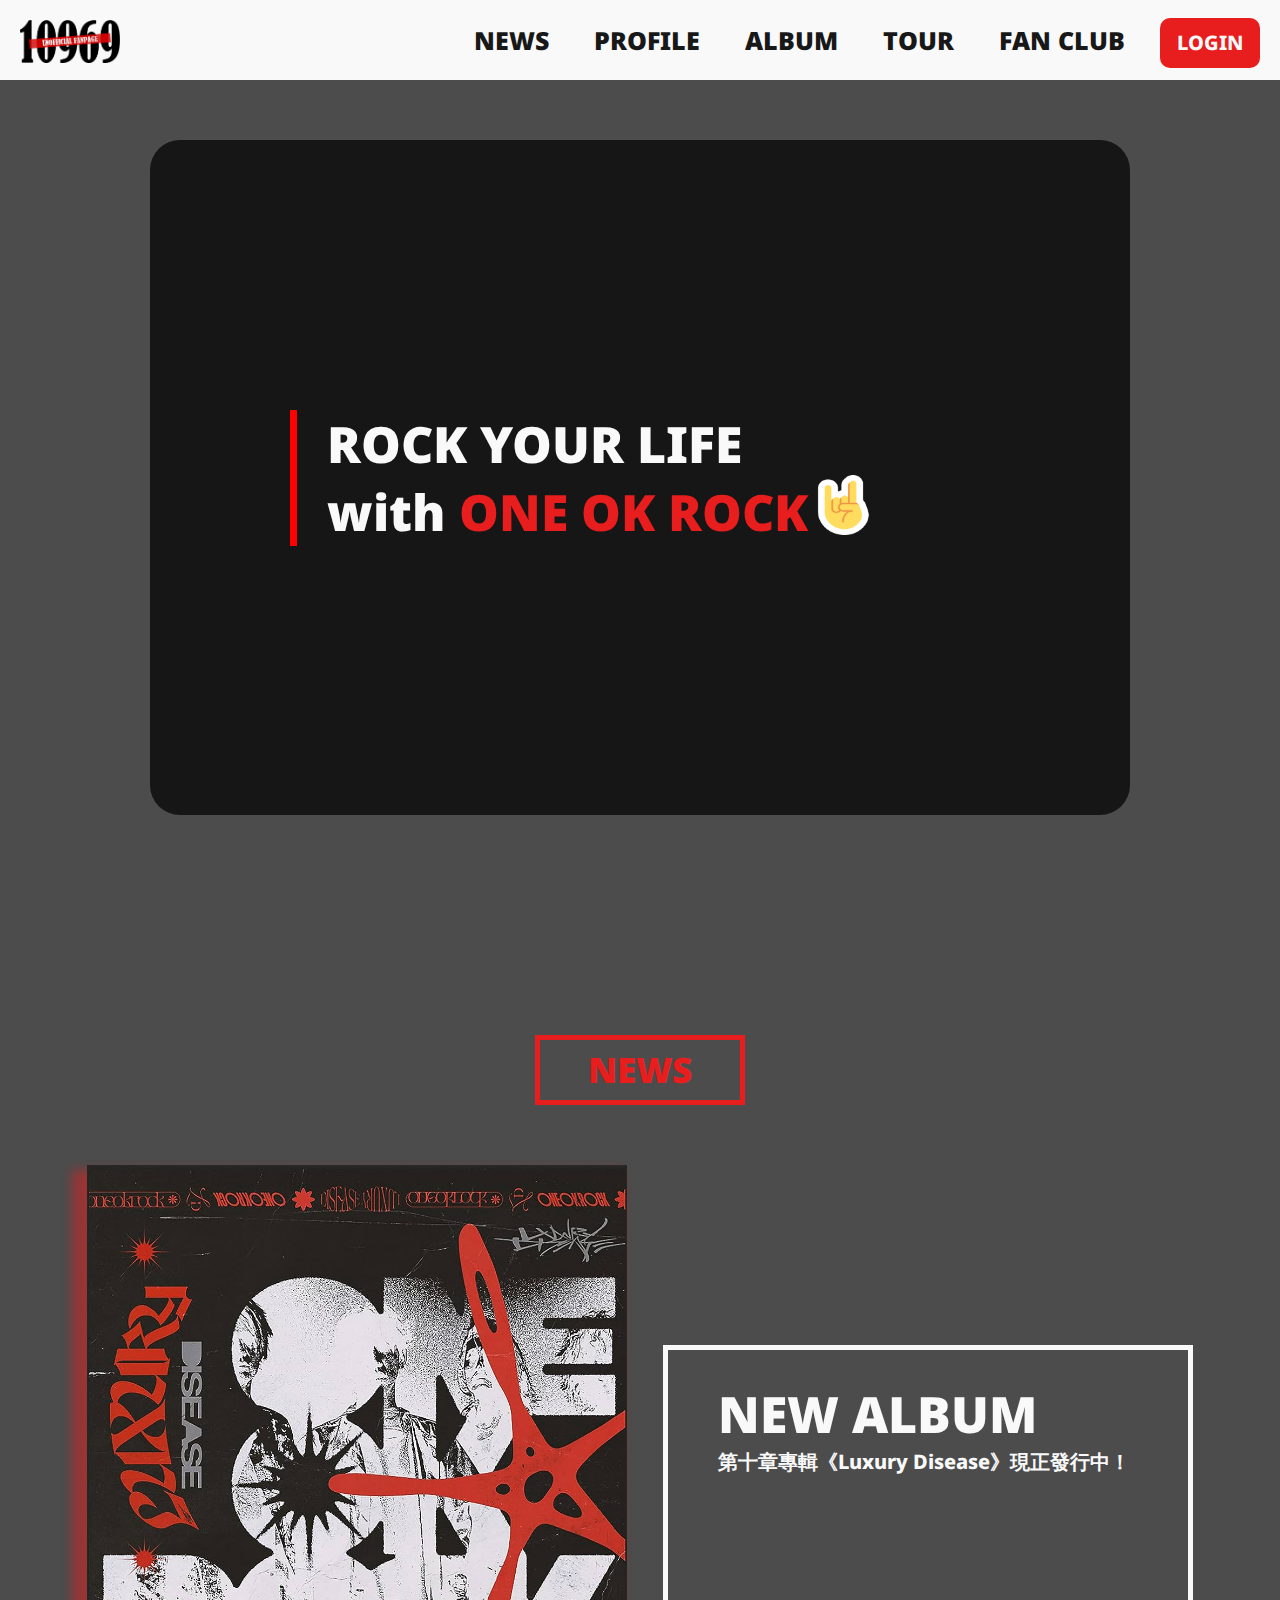
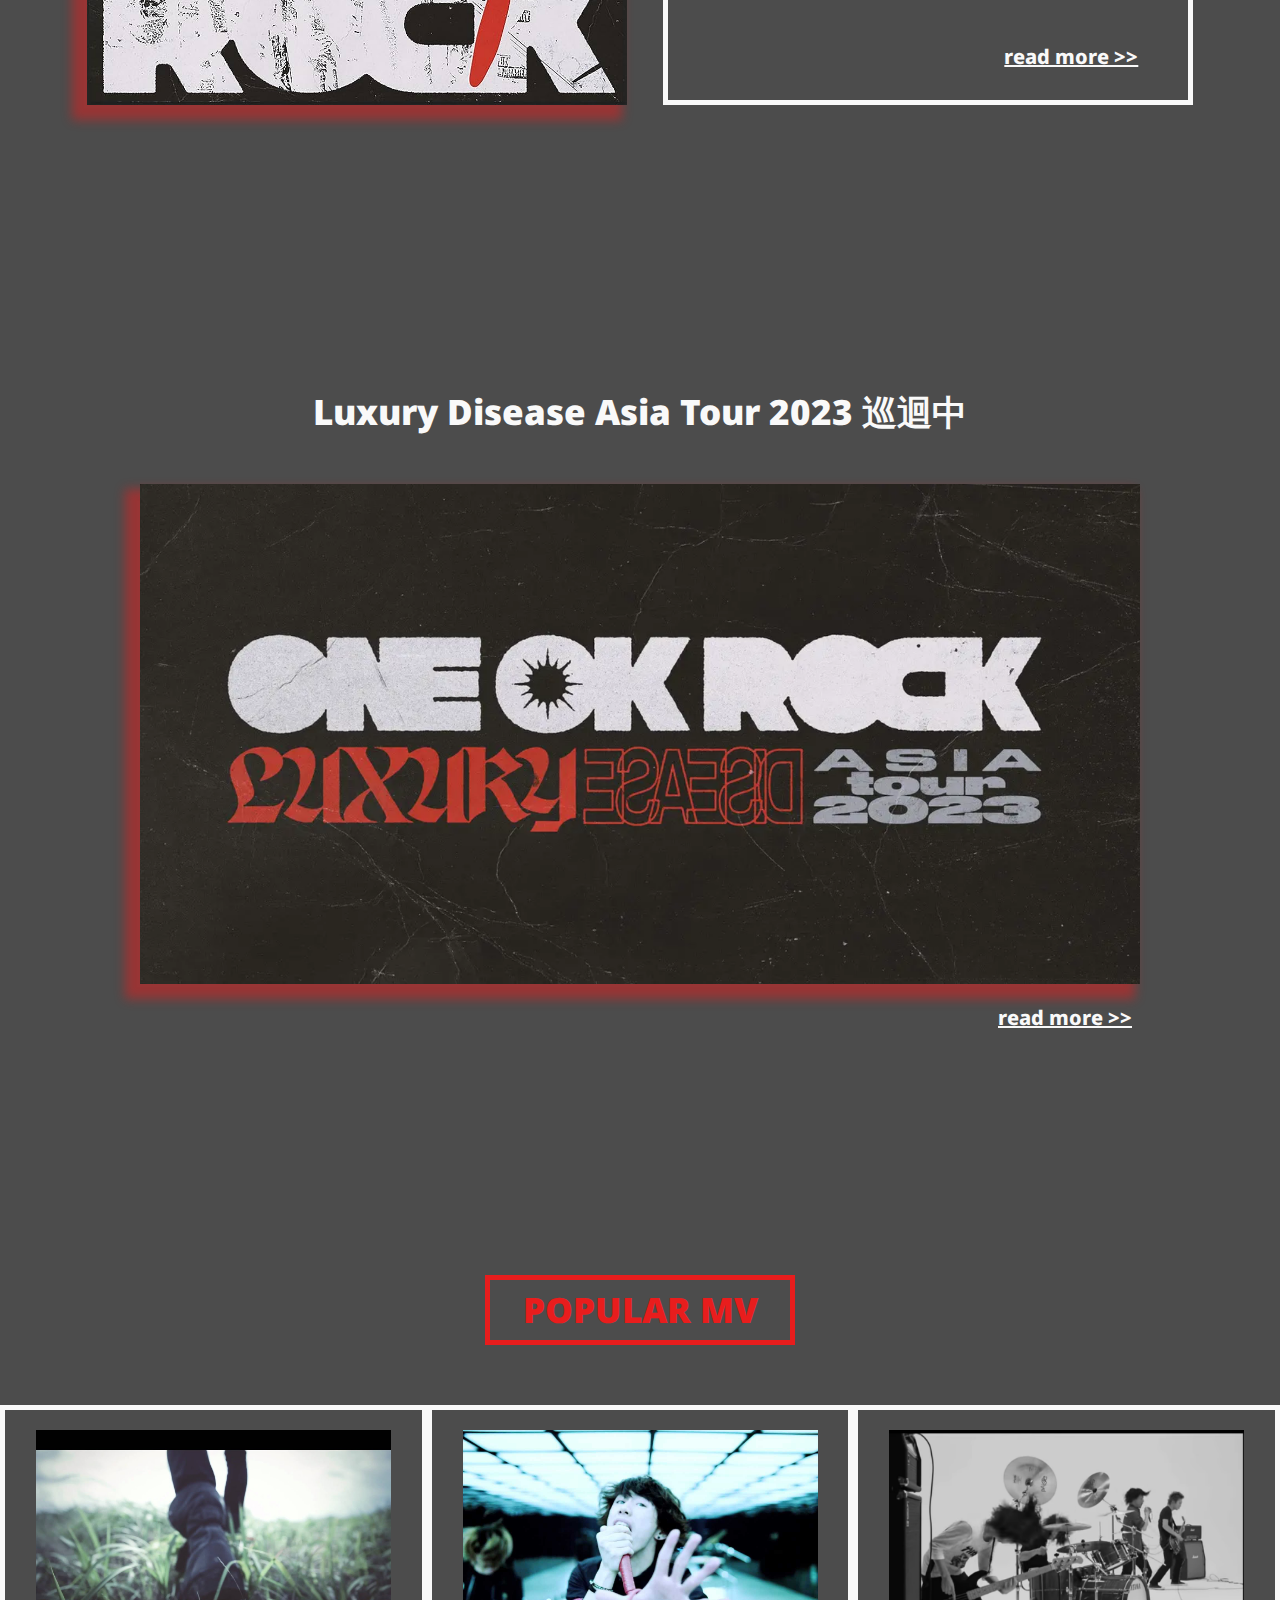
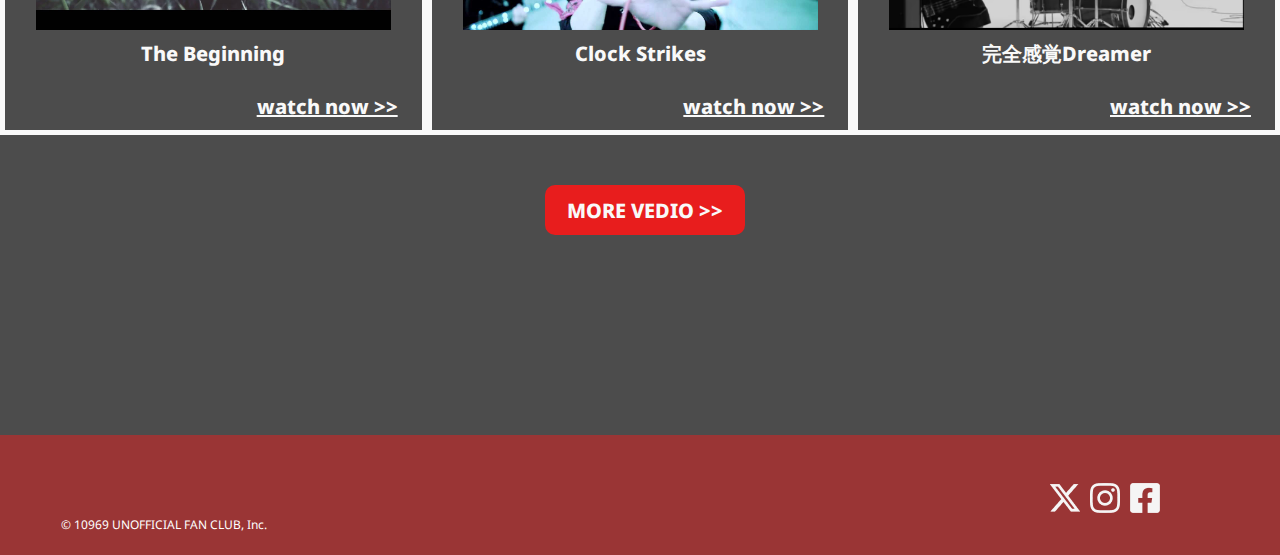
<file: index.html>
<!DOCTYPE html>
<html lang="en">
<head>
    <meta charset="utf-8">
    <title class="title">10969 FANPAGE</title>
    <link rel="stylesheet" href="https://necolas.github.io/normalize.css/">
    <link rel="stylesheet" href="CSS/style.css">
    <link rel="preconnect" href="https://fonts.googleapis.com">
    <link rel="preconnect" href="https://fonts.gstatic.com" crossorigin>
    <link href="https://fonts.googleapis.com/css2?family=Noto+Sans:wght@400;700;900&display=swap" rel="stylesheet">
    <script src="JS/index.js"></script>
</head>

<body>
    <div class="container">
        <header class="header">
            <img class="logo" src="img/黑LOGO.png">
            <nav>
                <ul class="T1_B nav">
                    <li class="li"><p class="T1_B"><a href="#NEWSpart" class="naa news" onclick="ToNEWS()">NEWS</a></p></li>
                    <li class="li"><p class="T1_B"><a href="profile.html" class="naa profile" >PROFILE</a></p></li>
                    <li class="li"><p class="T1_B"><a href="album.html" class="naa album">ALBUM</a></p></li>
                    <li class="li"><p class="T1_B"><a href="index.html" class="naa tour">TOUR</a></p></li>
                    <li class="li"><p class="T1_B"><a href="index.html" class="naa fanclub">FAN CLUB</a></p></li>
                    <button class="LOGIN_btn T1_B" type="button">LOGIN</button>
                </ul>
            </nav>
        </header>
        
        <div class="main_block">
            <div class="main_background main">
                <div class="main_words">
                    <p class="redline"></p>
                    <p class="H1">ROCK YOUR LIFE<br>with <span class="H1 RedWord">ONE OK ROCK</span></p>
                    <img class="ROCK_pic" src="img/ROCK.png">
                </div>
            </div>
        </div>
        
        
        <div class="title_place" id="NEWSpart">
            <p class="title H2">NEWS</p>
        </div>
        
    
        <div class="part1">
            <img class="album_pic" src="img/專輯.jpg">
            <div class="album_block">
                <p class="H1">NEW ALBUM</p>
                <p class="T1">第十章專輯《Luxury Disease》現正發行中！</p>
                <a href="https://oor.lnk.to/LDJAW" class="p1_RM T1">read more >></a>
            </div>
        </div>
    
        <div class="part2">
            <div class="p2_box">
                <p class="H2 p2_word">Luxury Disease Asia Tour 2023 巡迴中</p>
                <img class="tour_pic" src="img/TOUR.png">
                <a href="https://www.oneokrock.com/en/tour/" class="p2_RM T1">read more >></a>
            </div>
        </div>
    
        <div class="part3">
            <div class="title_place">
                <p class="title_MV H2">POPULAR MV</p>
            </div>
            <div class="MV_blocks">
                <div class="MV1 MV_box">
                    <img class="MV_pic" src="img/The Beginning.jpg">
                    <p class="songname T1">The Beginning</p>
                    <a href="https://youtu.be/Hh9yZWeTmVM?si=fS5vVh0vh7Ihh0zU" class="watchnow T1">watch now >></a>
                </div>
                
                <div class="MV2 MV_box">
                    <img class="MV_pic" src="img/Clock Strikes.jpg">
                    <p class="songname T1">Clock Strikes</p>
                    <a href="https://youtu.be/6YZlFdTIdzM?si=uYpUqqeny83Vu2NL" class="watchnow T1">watch now >></a>
                </div>
    
                <div class="MV3 MV_box">
                    <img class="MV_pic" src="img/完全感覚Dreamer.png">
                    <p class="songname T1">完全感覚Dreamer</p>
                    <a href="https://youtu.be/NWDAjOsTYC8?si=hP870FmyuMtPI-bc" class="watchnow T1">watch now >></a>
                </div>
            </div>
            <div class="morevedio_place">
                <button class="morevedio T1_B" type="button">
                    <a class="a" href="https://www.youtube.com/@ONEOKROCK/releases">MORE VEDIO >></a>
                </button>
            </div>
            
        </div>
    
        <footer>
            <p class="F_word T2">© 10969 UNOFFICIAL FAN CLUB, Inc.</p>
            <div class="buttons_place">
                <button type="button" class="img_btn">
                    <a href="https://www.facebook.com/ONEOKROCK"><img class="fb icon_btn" src="img/fb.png" alt="fb"></a>
                </button>
    
                <button type="button" class="img_btn">
                    <a href="https://www.instagram.com/oneokrockofficial/"><img class="ig icon_btn" src="img/ig.png" alt="ig"></a>
                </button>
    
                <button type="button" class="img_btn">
                    <a href="https://twitter.com/ONEOKROCK_japan"><img class="x icon_btn" src="img/x.png" alt="x"></a>
                </button>
            </div>
        </footer>
    </div>
</body>

</html>
</file>
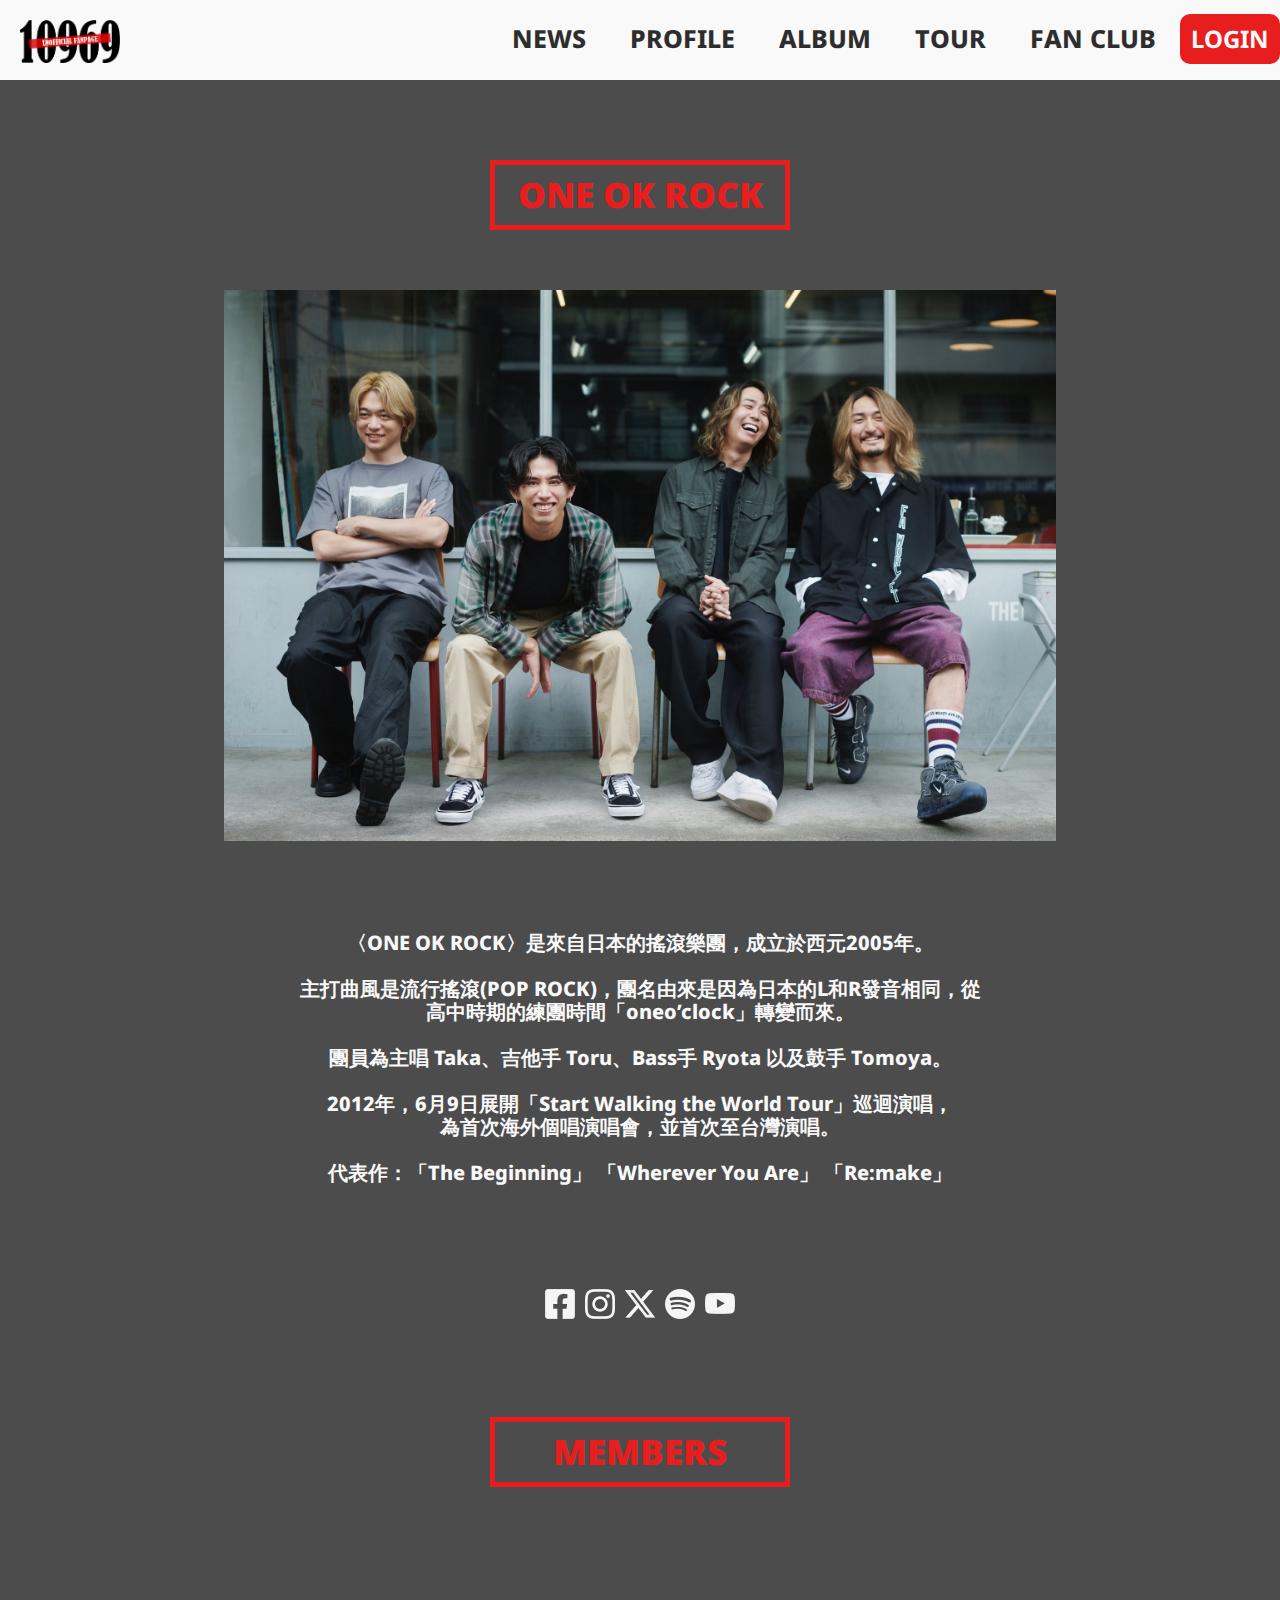
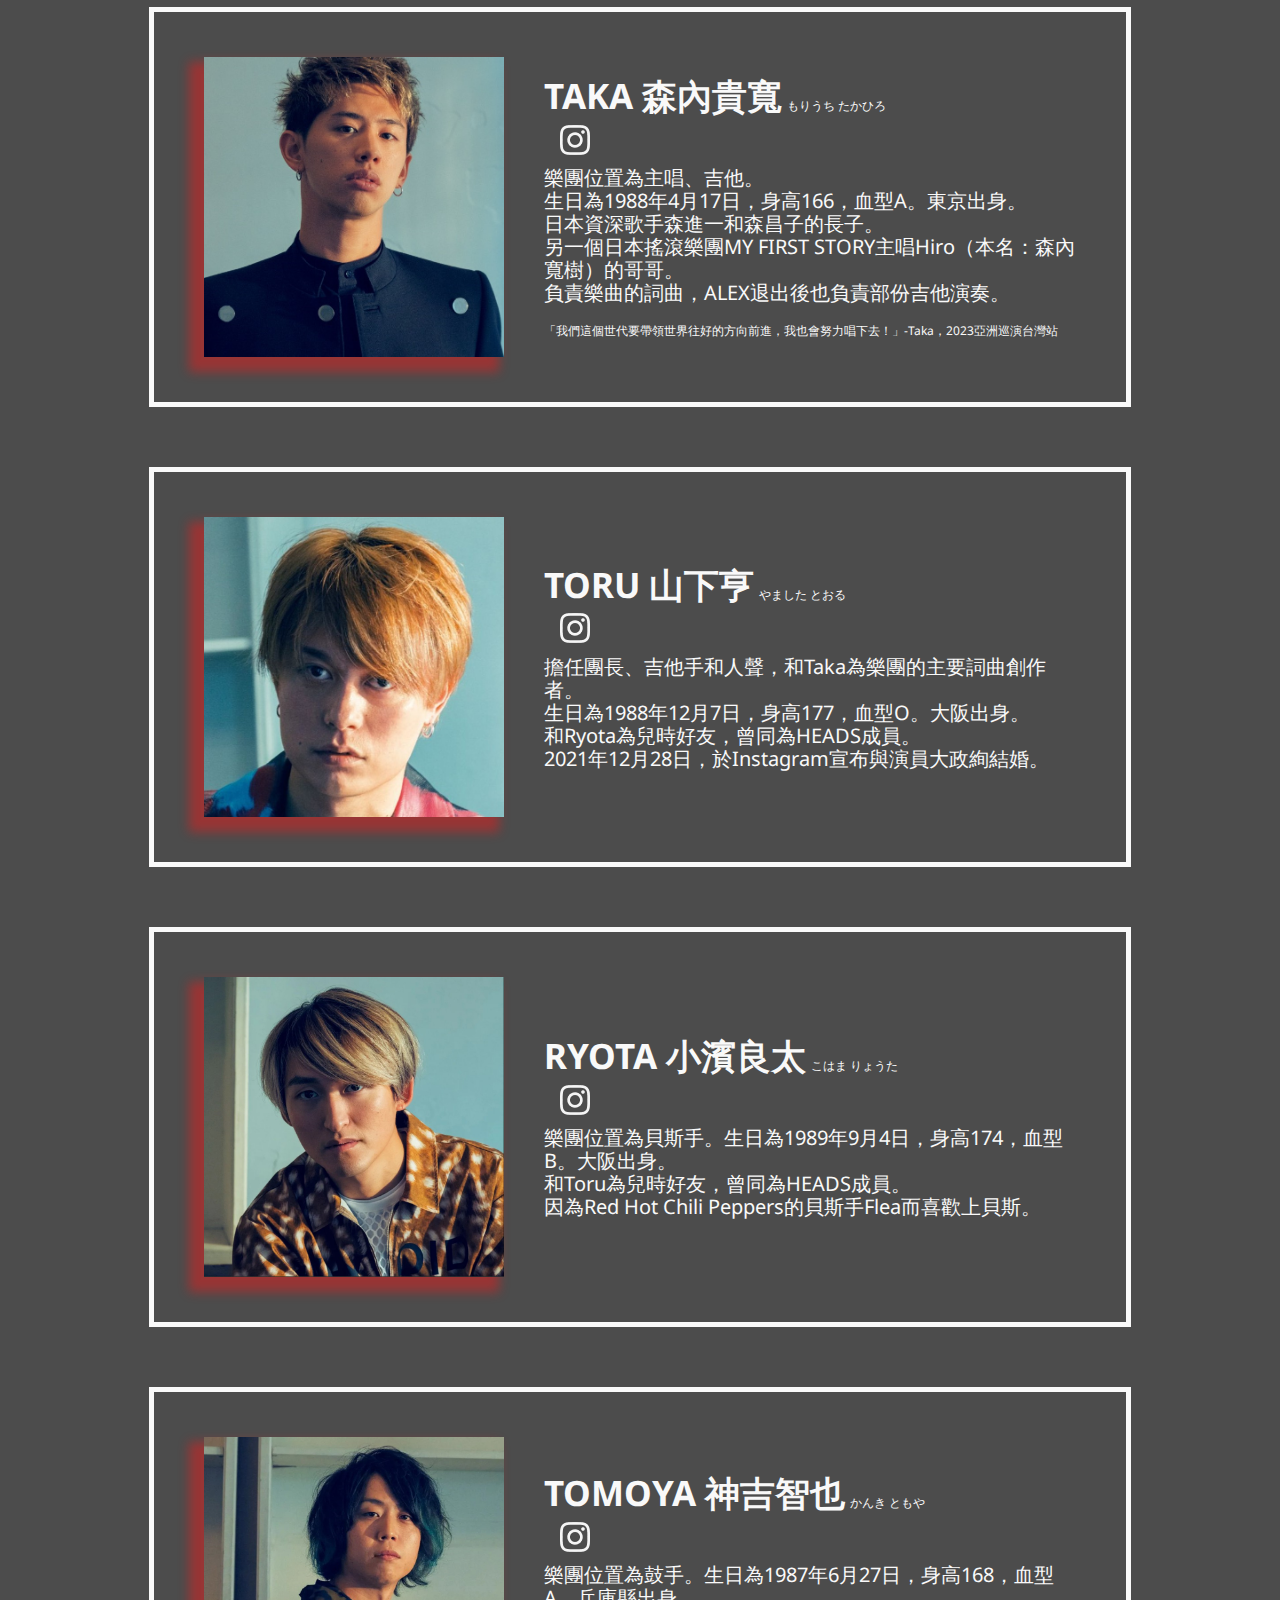
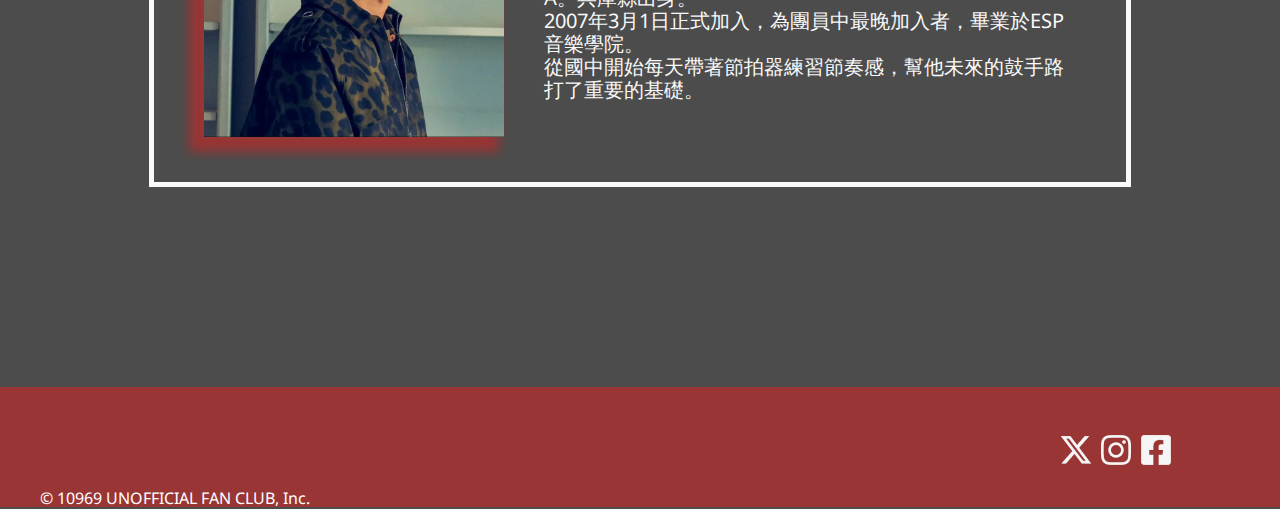
<file: profile.html>
<!DOCTYPE html>
<html lang="en">

<head>
    <meta charset="UTF-8">
    <meta name="viewport" content="width=device-width, initial-scale=1.0">
    <link rel="stylesheet" href="CSS/style1.css">
    <link rel="stylesheet" href="CSS/normalize.css">
    <link rel="preconnect" href="https://fonts.googleapis.com">
    <link rel="preconnect" href="https://fonts.gstatic.com" crossorigin>
    <link href="https://fonts.googleapis.com/css2?family=Noto+Sans:wght@400;800&display=swap" rel="stylesheet">
    <title>10969 FANPAGE-PROFILE</title>
</head>

<body>
    <header class="header">
        <img class="logo" src="img/LOGO2.png" alt="logo">
        <nav class="navagite">
            <ul>
                <li class="ul-li li-news">
                    <a href="index.html" class="naa news">  
                        NEWS
                    </a>
                </li>
                <li class="ul-li li-profile">
                    <a href="profile.html" class="naa profile">
                        PROFILE
                    </a>
                </li>
                <li class="ul-li li-album">
                    <a href="album.html" class="naa album">
                        ALBUM
                    </a>
                </li>
                <li class="ul-li li-tour">
                    <a href="index.html" class="naa tour">
                        TOUR
                    </a>
                </li>
                <li class="ul-li li-fanclub">
                    <a href="index.html" class="naa fanclub">
                        FAN CLUB
                    </a>
                </li>
                <button class="LOGIN_btn" type="button">
                    <h2>LOGIN</h2>
                </button>
            </ul>
        </nav>
    </header>

    <div class="title_place">
        <p class="title H2 ">ONE OK ROCK</p>
    </div>

    <img class="oorp" src="img/member.jfif" alt="oorp">
    <article>
        <p class="p">〈ONE OK ROCK〉是來自日本的搖滾樂團，成立於西元2005年。
            <br><br>
            主打曲風是流行搖滾(POP ROCK)，團名由來是因為日本的L和R發音相同，從高中時期的練團時間「oneo’clock」轉變而來。
            <br><br>
            團員為主唱 Taka、吉他手 Toru、Bass手 Ryota 以及鼓手 Tomoya。
            <br><br>
            2012年，6月9日展開「Start Walking the World Tour」巡迴演唱，<br>為首次海外個唱演唱會，並首次至台灣演唱。
            <br><br>
            代表作：「The Beginning」 「Wherever You Are」 「Re:make」

        </p>

        <div class="underbut">
            <a href="https://www.facebook.com/ONEOKROCK"><img class="fb icon_btn" src="img/fb.png" alt="fb"></a>
            <a href="https://www.instagram.com/oneokrockofficial/"><img class="ig icon_btn" src="img/ig.png" alt="ig"></a>
            <a href="https://twitter.com/ONEOKROCK_japan"><img class="x icon_btn" src="img/x.png" alt="x"></a>
            <a href="https://open.spotify.com/artist/7k73EtZwoPs516ZxE72KsO"><img class="sp icon_btn" src="img/sp.png" alt="sp"></a>
            <a href="https://www.youtube.com/@ONEOKROCK/featured"><img class="yt icon_btn" src="img/yt.png" alt="yt"></a>
        </div>

        <div class="title_place">
            <p class="title H2 ">MEMBERS</p>
        </div>

        <div class="members_part">
            <div class="box">
                <div class="takabox">
                    <img class="takapic mempic" src="img/taka.jpg">
                    <div class="taka_imf">
                        <div class="names">
                            <h2 class="name">TAKA 森內貴寬</h2>
                            <p class="w2 nameS">もりうち たかひろ</p>
                        </div>
                        <button type="button" class="img_btn">
                            <a href="https://instagram.com/10969taka?igshid=MzRlODBiNWFlZA=="><img class="icon" src="img/ig.png"></a>
                        </button>
                        <p class="w1">樂團位置為主唱、吉他。<br>
                            生日為1988年4月17日，身高166，血型A。東京出身。<br>
                            日本資深歌手森進一和森昌子的長子。<br>
                            另一個日本搖滾樂團MY FIRST STORY主唱Hiro（本名：森內寬樹）的哥哥。<br>
                            負責樂曲的詞曲，ALEX退出後也負責部份吉他演奏。
                        </p>
                        <p class="w2 right_below">「我們這個世代要帶領世界往好的方向前進，我也會努力唱下去！」-Taka，2023亞洲巡演台灣站</p>
                    </div>
                </div>
            </div>

            <div class="box">
                <div class="torubox">
                    <img class="takapic mempic" src="img/toru.jpg">
                    <div class="taka_imf">
                        <div class="names">
                            <h2 class="name">TORU 山下亨</h2>
                            <p class="w2 nameS">やました とおる</p>
                        </div>
                        <button type="button" class="img_btn">
                            <a href="https://instagram.com/toru_10969?igshid=MzRlODBiNWFlZA=="><img class="icon" src="img/ig.png"></a>
                        </button>
                        <p class="w1">
                            擔任團長、吉他手和人聲，和Taka為樂團的主要詞曲創作者。<br>
                            生日為1988年12月7日，身高177，血型O。大阪出身。<br>
                            和Ryota為兒時好友，曾同為HEADS成員。<br>
                            2021年12月28日，於Instagram宣布與演員大政絢結婚。
                        </p>
                    </div>
                </div>
            </div>

            <div class="box">
                <div class="ryotabox">
                    <img class="ryotapic mempic" src="img/ryota.jpg">
                    <div class="taka_imf">
                        <div class="names">
                            <h2 class="name">RYOTA 小濱良太</h2>
                            <p class="w2 nameS">こはま りょうた</p>
                        </div>
                        <button type="button" class="img_btn">
                            <a href="https://instagram.com/ryota_0809?igshid=MzRlODBiNWFlZA=="><img class="icon" src="img/ig.png"></a>
                        </button>
                        <p class="w1">
                            樂團位置為貝斯手。生日為1989年9月4日，身高174，血型B。大阪出身。<br>
                            和Toru為兒時好友，曾同為HEADS成員。<br>
                            因為Red Hot Chili Peppers的貝斯手Flea而喜歡上貝斯。
                        </p>
                    </div>
                </div>
            </div>
            
            <div class="box">
                <div class="tomoyabox">
                    <img class="tomoyapic mempic" src="img/tomoya.jpg">
                    <div class="taka_imf">
                        <div class="names">
                            <h2 class="name">TOMOYA 神吉智也</h2>
                            <p class="w2 nameS">かんき ともや</p>
                        </div>
                        <button type="button" class="img_btn">
                            <a href="https://instagram.com/tomo_10969?igshid=MzRlODBiNWFlZA=="><img class="icon" src="img/ig.png"></a>
                        </button>
                        <p class="w1">
                            樂團位置為鼓手。生日為1987年6月27日，身高168，血型A。兵庫縣出身。<br>
                            2007年3月1日正式加入，為團員中最晚加入者，畢業於ESP音樂學院。<br>
                            從國中開始每天帶著節拍器練習節奏感，幫他未來的鼓手路打了重要的基礎。
                        </p>
                    </div>
                </div>
            </div>

        </div>
    </article>
    <footer>
        <p class="F_word T2">© 10969 UNOFFICIAL FAN CLUB, Inc.</p>
            <div class="buttons_place">
                <button type="button" class="img_btn">
                    <a href="https://www.facebook.com/ONEOKROCK"><img class="fb icon_btn" src="img/fb.png" alt="fb"></a>
                </button>
    
                <button type="button" class="img_btn">
                    <a href="https://www.instagram.com/oneokrockofficial/"><img class="ig icon_btn" src="img/ig.png" alt="ig"></a>
                </button>
    
                <button type="button" class="img_btn">
                    <a href="https://twitter.com/ONEOKROCK_japan"><img class="x icon_btn" src="img/x.png" alt="x"></a>
                </button>
            </div>
</footer> 
</body>
</file>
<file: CSS/style.css>
* {
   font-family: 'Noto Sans';
   margin: 0;
   padding: 0;
}

html{
   box-sizing: border-box;
   scroll-behavior: smooth;
}

body{
   background-image: url(https://keedan.com/track/files/2023/09/LINE_ALBUM_20230917OOR-TAIPEI-DAY2_230917_108.jpg); 
   background-size: cover;
   background-attachment: fixed;
   background-position: center;
   background-repeat: repeat-y;
   background-color: rgba(0, 0, 0, 0.7);
   background-blend-mode: multiply;
   overflow-x: hidden; 
   width: 100%;  
}

.container {
   width: 100%; 
   margin: 0 auto; 
 }

 /*字體設定*/
 .H1{
    color: #F9F9F9;
    font-size: 50px;
    font-style: normal;
    font-weight: 900;

 }
 .H2{
    color: #F9F9F9;
    font-size: 35px;
    font-weight: 900;
    line-height: 24px;
 }
 .T1_B{
   font-size: 20px;
   margin: 0px;
   font-weight: 800;
 }
 .T1{
    color: #F9F9F9;
    font-size: 20px;
    margin: 0px;
    font-weight: 800;
 }
 
 .T2{
    color: #FFF;
    font-size:12px;
    line-height: 18px;
    margin: 0px;
    padding: 21px;
 }

.RedWord{     /*紅色分類方塊*/
   color: #E81D1D;
}

/*圖片大小設定*/
.ROCK_pic{
   height: 60px;
   width: 60px;
   margin-top: 65px;
   margin-left: 5px;
}
.album_pic{
   height: 540px;
   width: 540px;
   box-shadow: -10px 10px 10px 5px #e81d1d7c;
}
.tour_pic{
   height: 500px;
   width: 1000px;
   box-shadow: -10px 10px 10px 5px #e81d1d7c;
}
.MV_pic{
   height: 200px;
   width: 355px;
}

/*主體*/
.header {
   background-color: #F9F9F9;
   height: 80px;
   width: 100%;
   line-height:85px;
   flex-wrap: wrap;
}

.logo{
   width: 100px;
   height: 43px;
   position: absolute;
   top: 20px;
   left: 20px;
}

nav {
   text-align: end;
   margin-right: 20px;
}
  
.li {
   color: #000000;
   display: inline-block;
   list-style: none;
   margin: 0 20px; /*間距*/
}
  
.li:hover {
   color: #E81D1D;
   opacity: 1;
   transform: scale(1.1);
   opacity: 0.9;
   transition: 0.3s;
}

.naa {
   color:#000;
   text-decoration: none;
   font-size: 25px;
   font-style: normal;
   font-weight: 900;
   line-height: normal;
   opacity: 0.9;
   transition: 0.3s;
}

.naa:hover {
   color: #E81D1D;
   text-decoration: none;
   font-size: 25px;
   font-style: normal;
   font-weight: 900;
   line-height: normal;
   opacity: 0.9;
   transition: 0.3s;
}

.naa:visited,.naa:link,.naa:active {
   text-decoration: none;
}

.LOGIN_btn{
   background-color: #E81D1D;
   height: 50px;
   width: 100px;
   color: #F9F9F9;
   border-radius: 10px;
   border: 0;
   margin-left: 10px;
}

.LOGIN_btn:hover{
   background-color: white; 
   color: red;
   border: 3px solid red;
   opacity: 1;
   transform: scale(1.1);
   opacity: 0.9;
   transition: 0.3s;
}


/*main*/

.main_block{
   display: flex;
   align-items: center;
}

.main_background{
   background-size: cover;
   background-attachment: fixed;
   background-image:url(https://pbs.twimg.com/media/F99FuHybIAA4Kmd?format=jpg&name=medium);
   background-position: 50% 50%;
   background-color: rgba(0,0,0, 0.7);
   background-blend-mode: multiply;

   width: 70%;
   height: 75vh;
   padding-left: 140px;
   border-radius: 30px;
   display: flex;
   align-items: center;
   margin: 60px 150px;
}

.main_words{
   border-left: 7px solid red;
   padding-left: 30px;
   display: flex;
   flex-direction: row;
}

/*NEWS*/

.title_place{
   display: flex;
   justify-content: center; 
   margin-top: 120px;
   margin-bottom: 60px;
}

.title{
   color: #E81D1D;
   border: 5px solid #E81D1D ;
   height: 60px;
   width: 200px;
   display: flex;
   justify-content: center; 
   align-items: center;
   margin-top: 40px;
}

/*part1*/
.part1{
   display: flex;
   flex-direction: row;
   justify-content: space-evenly;
   margin-bottom: 100px;
   margin-left: 50px;
   margin-right: 50px;
}

.p1_RM{
   position: absolute;
   bottom: 0; 
   right: 0;
   margin-right: 50px;
   margin-bottom: 30px;
}

.p1_RM:hover {
   color: #E81D1D;
   opacity: 1;
   transform: scale(1.1);
   opacity: 0.9;
   transition: 0.3s;
}

.album_block{
   color: #F9F9F9;
   border: 5px solid #F9F9F9;
   width: 420px;
   height: 290px;
   padding: 30px 50px;
   position: relative; 
   margin-top: 180px;
}

/*part2*/
.p2_box{
   border: 0px  ;
   display: flex;
   flex-direction: column; 
   align-items: center;
   justify-content: center;
   height: 100vh;
   width: 100vW;
}
.p2_word{
   display: flex;
   justify-content: center; 
   margin-top: 120px;
   margin-bottom: 60px;
}
.p2_RM{
   margin-top: 20px;
   margin-left: 850px;
}

.p2_RM:hover {
   color: #E81D1D;
   opacity: 1;
   transform: scale(1.1);
   opacity: 0.9;
   transition: 0.3s;
}
/*part3*/
.title_MV{
   color: #E81D1D;
   border: 5px solid #E81D1D ;
   height: 60px;
   width: 300px;
   display: flex;
   justify-content: center; 
   align-items: center;
   margin-top: 50px;
}

.MV_box{
   border: 5px solid #F9F9F9 ;
   padding: 20px 30px ;
   height: 280px;
   width: 370px;
   display: flex;
   flex-direction: column;
   align-items: center;
   position: relative; 
}

.songname {
   margin-top: 10px;
}

.watchnow{
   position: absolute;
   bottom: 10px; 
   right: 24px;
}

.watchnow:hover {
   color: #E81D1D;
   opacity: 1;
   transform: scale(1.1);
   opacity: 0.9;
   transition: 0.3s;
}

.MV_blocks{
   display: flex;
   flex-direction: row;
   justify-content: space-evenly;
   margin-bottom: 50px;
}

.morevedio{
   background-color: #E81D1D;
   height: 50px;
   width: 200px;
   color: #F9F9F9;
   border-radius: 10px;
   border: 0;
   margin-left: 10px;
}

.morevedio:hover{
   background-color: white; 
   color: red;
   border: 3px solid red;
   opacity: 1;
   transform: scale(1.1);
   opacity: 0.9;
   transition: 0.3s;
}

.morevedio_place{
   display: flex;
   justify-content: center; 
   margin-top: 50px;
}

/*footer*/

.icon{
   width: 30px;
   height: 30px;
}

footer {
   margin-top: 200px;
   height: 120px;
   flex-shrink: 0;
   background: rgba(232, 29, 29, 0.50);
   color: #FFF;
   position: relative; 
 }

 .F_word{
   position: absolute;
   bottom: 0; 
   left: 40px;
 }

 .buttons_place{
   display: flex;
   flex-direction: row-reverse;
   padding-top: 40px;
   margin-right: 120px;
 }

 .img_btn{
   background:0;
   height: 50px;
   width: 30px;
   color: #F9F9F9;
   border: 0;
   margin-left: 10px;
 }

 .img_btn:hover {
   color: #E81D1D;
   opacity: 1;
   transform: scale(1.2);
   opacity: 0.9;
   transition: 0.3s;
}

.a{
   text-decoration: none; 
   color: inherit;
}
</file>
<file: CSS/style1.css>
* {
    font-family: 'Noto Sans';
    margin: 0;
    box-sizing: border-box;
}

body {
    background-image: url(https://keedan.com/track/files/2023/09/LINE_ALBUM_20230917OOR-TAIPEI-DAY2_230917_108.jpg); 
    background-size:cover;
    background-attachment: fixed;
    background-position: center;
    background-repeat: repeat-y;
    background-color: rgba(0, 0, 0, 0.7);
    background-blend-mode: multiply;
    overflow-x: hidden;
    width: 100%;
}

.container {
    width: 100%; 
    margin: 0 auto; 
  }

.h1 {
    font-size: 35px;
    font-style: normal;
    font-weight: 800;
    line-height: normal;
    color: #E81D1D;
    font-weight: 900;
    line-height: 24px;
}

.h2 {
    font-size: 20px;
    font-style: normal;
    font-weight: 800;
    line-height: normal;
}


.p {
    font-size: 20px;
    color: #F9F9F9;
    margin: 0px;
    font-weight: 800;
}

.header {
    background-color: #F9F9F9;
    height: 80px;
    line-height:85px;
    flex-wrap: wrap;
}

.name{
    color: #F9F9F9;
    font-size: 35px;
}

.w1{
    color: #F9F9F9;
    font-size: 20px;
}

.w2{
    color: #F9F9F9;
    font-size: 12px;
}

/*靠框框右下角*/
.right_below{
   margin-top: 20px;
}

.logo {
    width: 100px;
    height: 43px;
    position: absolute;
    top: 20px;
    left: 20px;
}

.navagite {
 text-align: end;
}

.ul-li {
    display: inline-block;
    list-style: none;
    margin: 0 20px;
    opacity: 0.9;
    transition: 0.3s;
}

.ul-li:hover {
    color: #E81D1D;
    opacity: 1;
    transform: scale(1.1);
}

.naa {
    color:#000;
    text-decoration: none;
    font-size: 25px;
    font-style: normal;
    font-weight: 800;
    line-height: normal;
    opacity: 0.9;
    transition: 0.3s;
}

.naa:hover {
    color: #E81D1D;
    text-decoration: none;
    font-size: 25px;
    font-style: normal;
    font-weight: 800;
    line-height: normal;
    opacity: 0.9;
    transition: 0.3s;
}

.naa:visited,.naa:link,.naa:active {
    text-decoration: none;
}

.LOGIN_btn{
    background-color: #E81D1D;
    height: 50px;
    width: 100px;
    color: #F9F9F9;
    border-radius: 10px;
    border: 0;
 }

 .LOGIN_btn:hover{
    background-color: white; 
    color: red;
    border: 3px solid red;
    opacity: 1;
    transform: scale(1.1);
    opacity: 0.9;
    transition: 0.3s;
 }

/*.button {
    display: inline-block;
    border-radius: 4px;
    border: none;
    font-size: 20px;
    font-style: normal;
    font-weight: 800;
    line-height: normal;
    background-color: #E81D1D;
   
}*/

.div-title1 {
    width: 300px;
    height: 84px;
    border: 8px solid #E81D1D;
    margin: 80px auto;
    padding: 10px 10px;
    text-align: center;
}

.oorp {
    width: 65%;
    height: 65%;
    display: block;
    margin: 40px auto;
}

.p {
    width:70% ;
    margin: 80px auto;
    padding: 10px 100px;
    text-align: center;
}

.underbut {
    display: flex;
    margin: 30px auto;
    padding: 10px 10px;
    text-align: center;
    justify-content: center;
    align-items: center;
}

.fb, .ig, .x, .sp, .yt {
    margin: 5px;
}


.icon{
    width: 30px;
    height: 30px;
 }
 
 footer {
    margin-top: 200px;
    height: 120px;
    flex-shrink: 0;
    background: rgba(232, 29, 29, 0.50);
    color: #FFF;
    position: relative; 
  }
 
  .F_word{
    position: absolute;
    bottom: 0; 
    left: 40px;
  }
 
  .buttons_place{
    display: flex;
    flex-direction: row-reverse;
    padding-top: 40px;
    margin-right: 120px;
  }
 
  .img_btn{
    background:0;
   height: 50px;
   width: 30px;
   color: #F9F9F9;
   border: 0;
   margin-left: 10px;
  }
 
  .img_btn:hover {
    color: #E81D1D;
    opacity: 1;
    transform: scale(1.2);
    opacity: 0.9;
    transition: 0.3s;
 }


 /*以下為龜龜新編寫*/

 .mempic{
    height: 300px;
    width: 300px;
 }

 .icon_btn:hover {
    opacity: 1;
    transform: scale(1.2);
    opacity: 0.9;
    transition: 0.3s;
 }

 /*控制圖片和蚊子中間的間距*/
.mempic{
    margin-right: 40px;
    box-shadow: -10px 10px 10px 5px #e81d1d7c;
 }

 .takabox,.torubox, .ryotabox, .tomoyabox{
    color: #F9F9F9;
    border: 5px solid #F9F9F9;
    width: 982px;
    height: 400px;
    padding: 30px 50px;
    margin-top: 60px;
    display: flex;
    flex-direction: row; 
    align-items: center;
    justify-content: center;
 }

 /*使名字和假名置於左右*/
 .names{
    display: flex;
    align-items: center;
 }

 .nameS{
    margin-top: 20px;
    margin-left: 5px;
 }

 .box{
    display: flex;
    align-items: center;
    justify-content: center;
 }

 .H2{
    color: #F9F9F9;
    font-size: 35px;
    font-weight: 900;
    line-height: 24px;
 }


 .title{
    color: #E81D1D;
   border: 5px solid #E81D1D ;
   height: 70px;
   width: 300px;
   display: flex;
   justify-content: center; 
   align-items: center;
 }

 .title_place{
    display: flex;
   justify-content: center; 
   margin-top: 80px;
   margin-bottom: 60px;
 }
</file>
